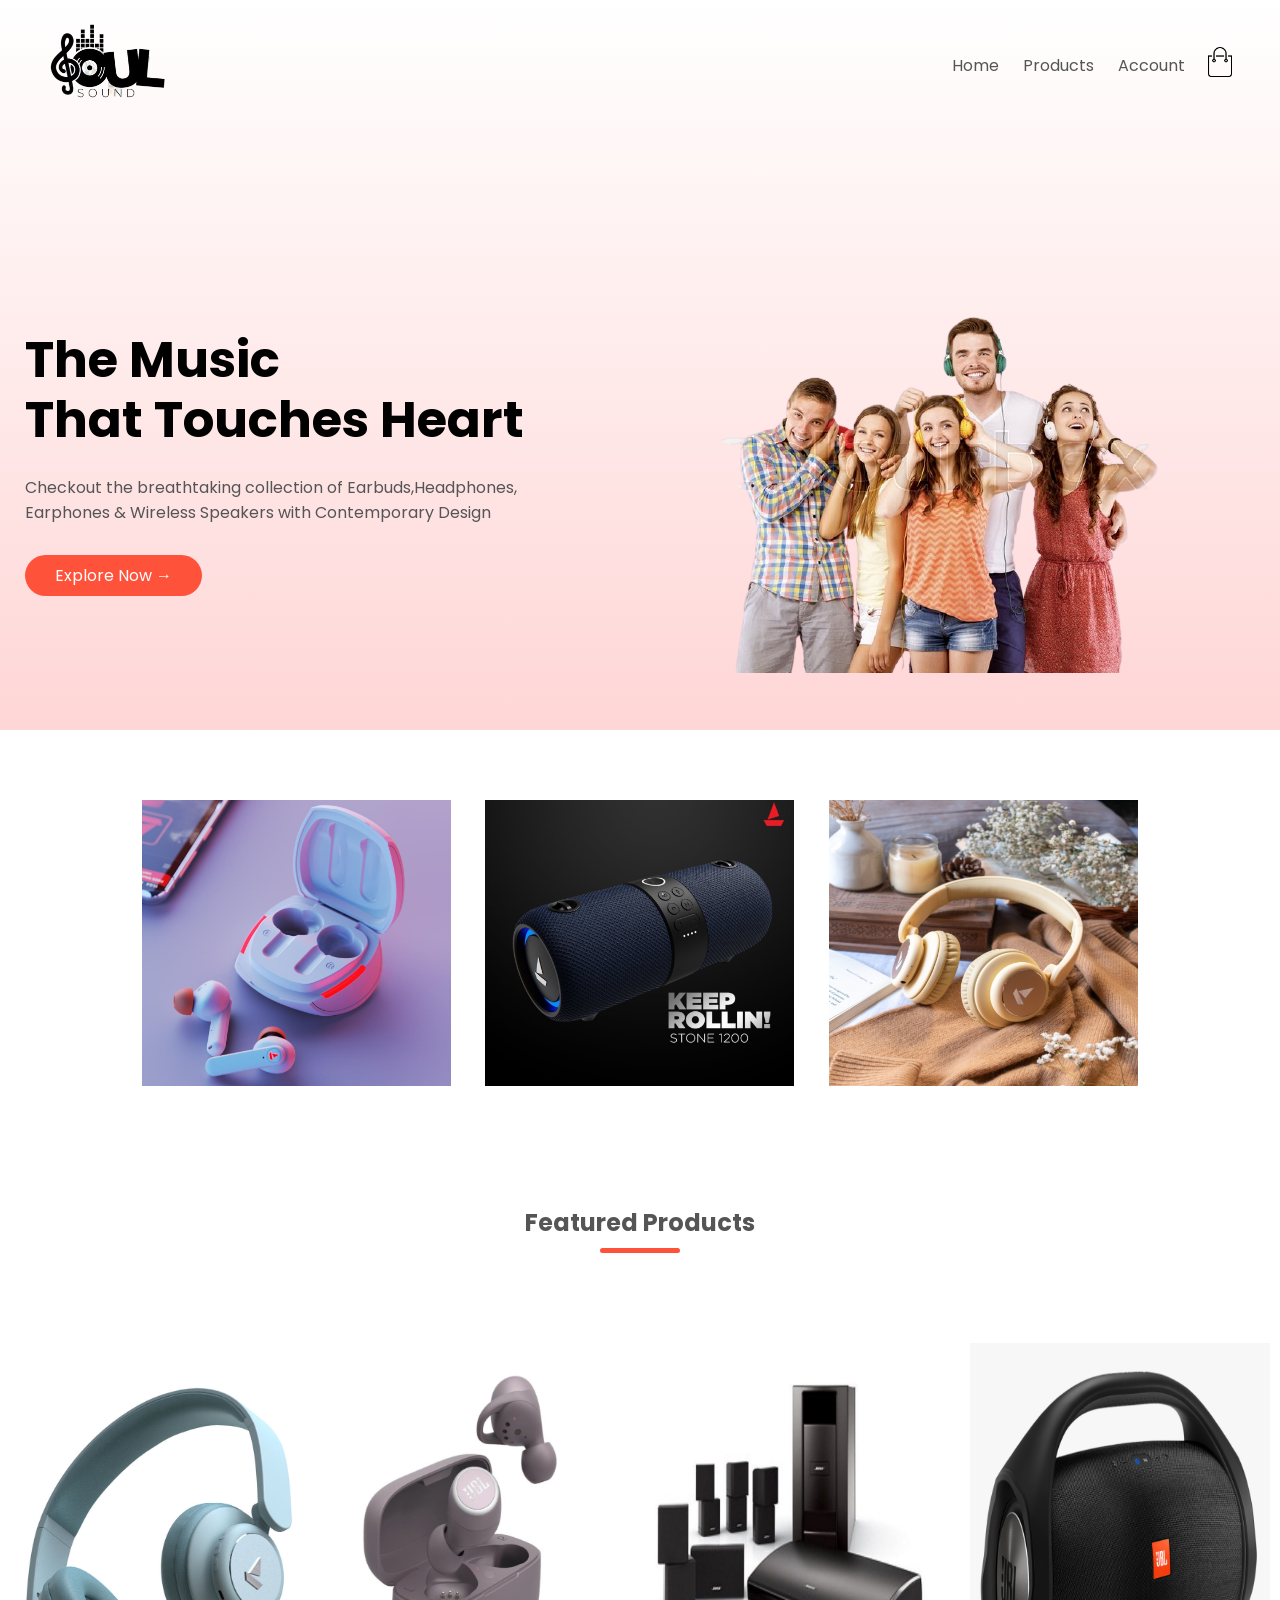
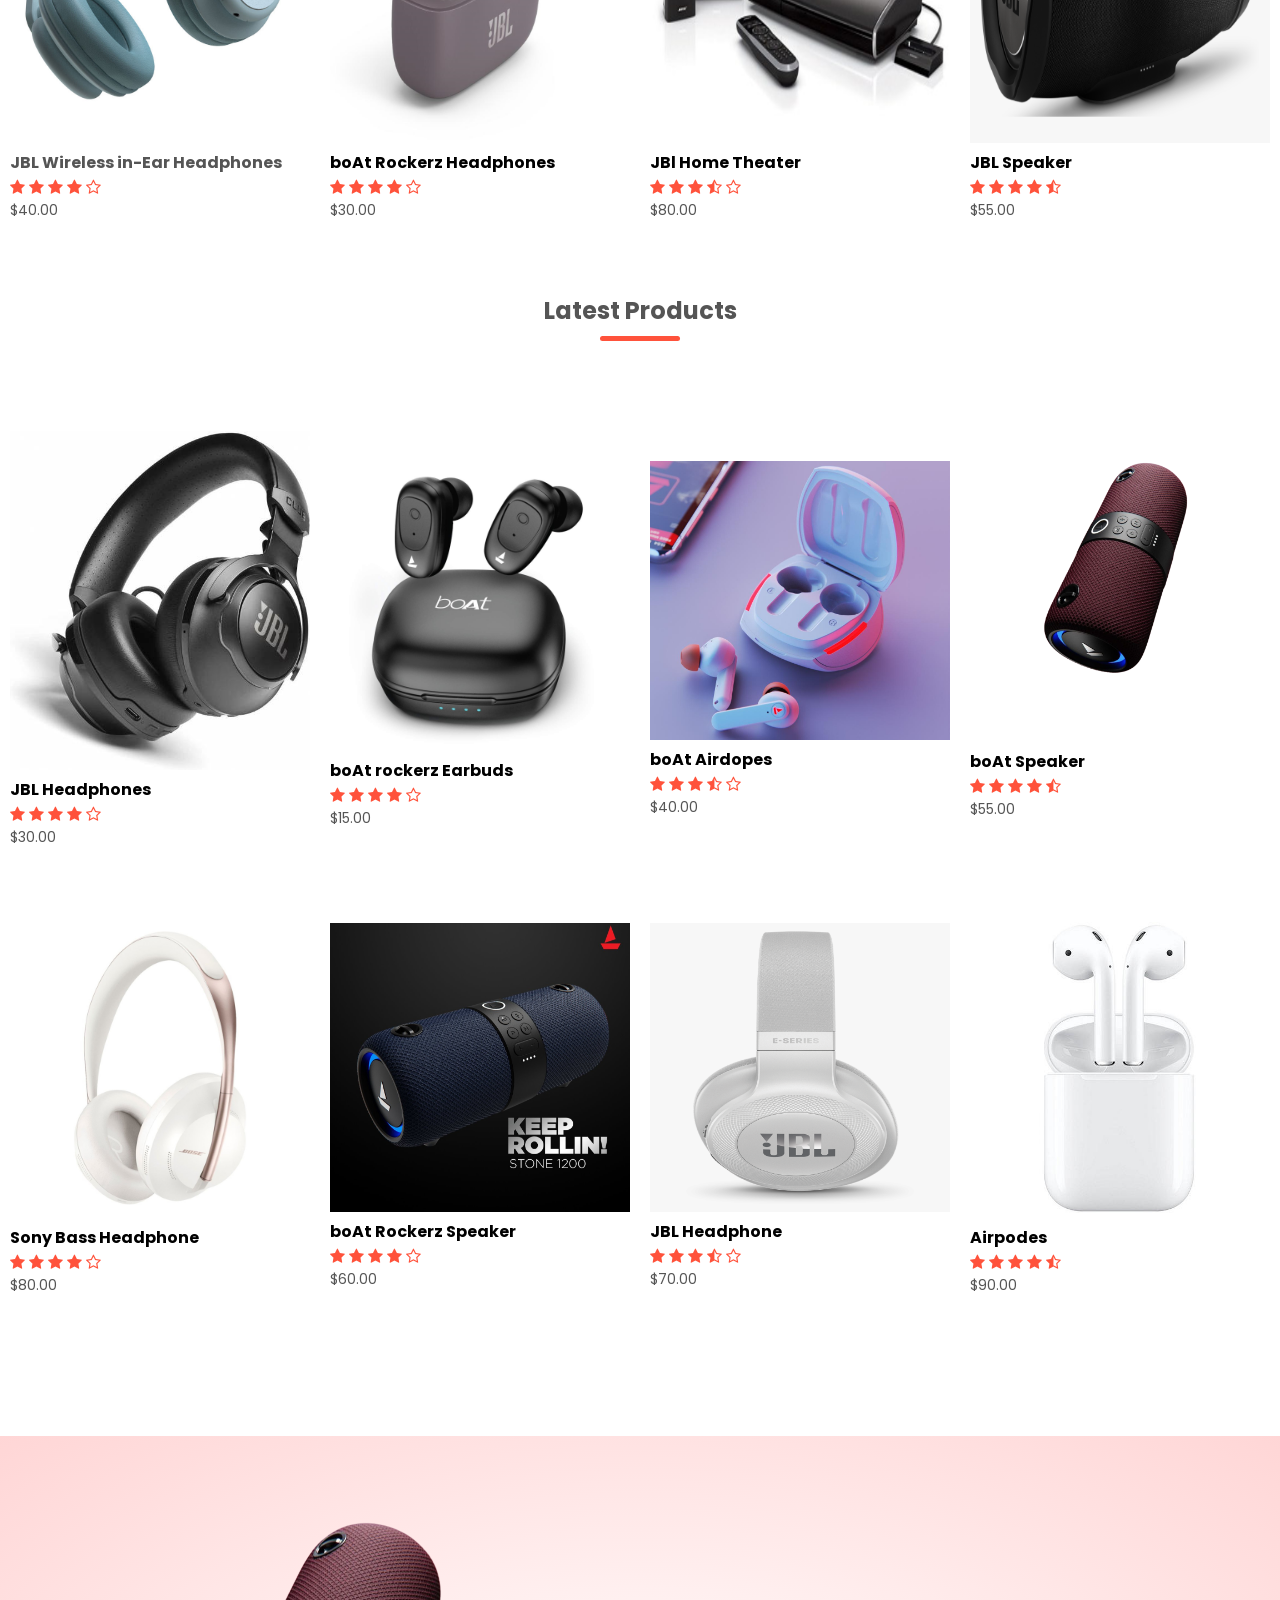
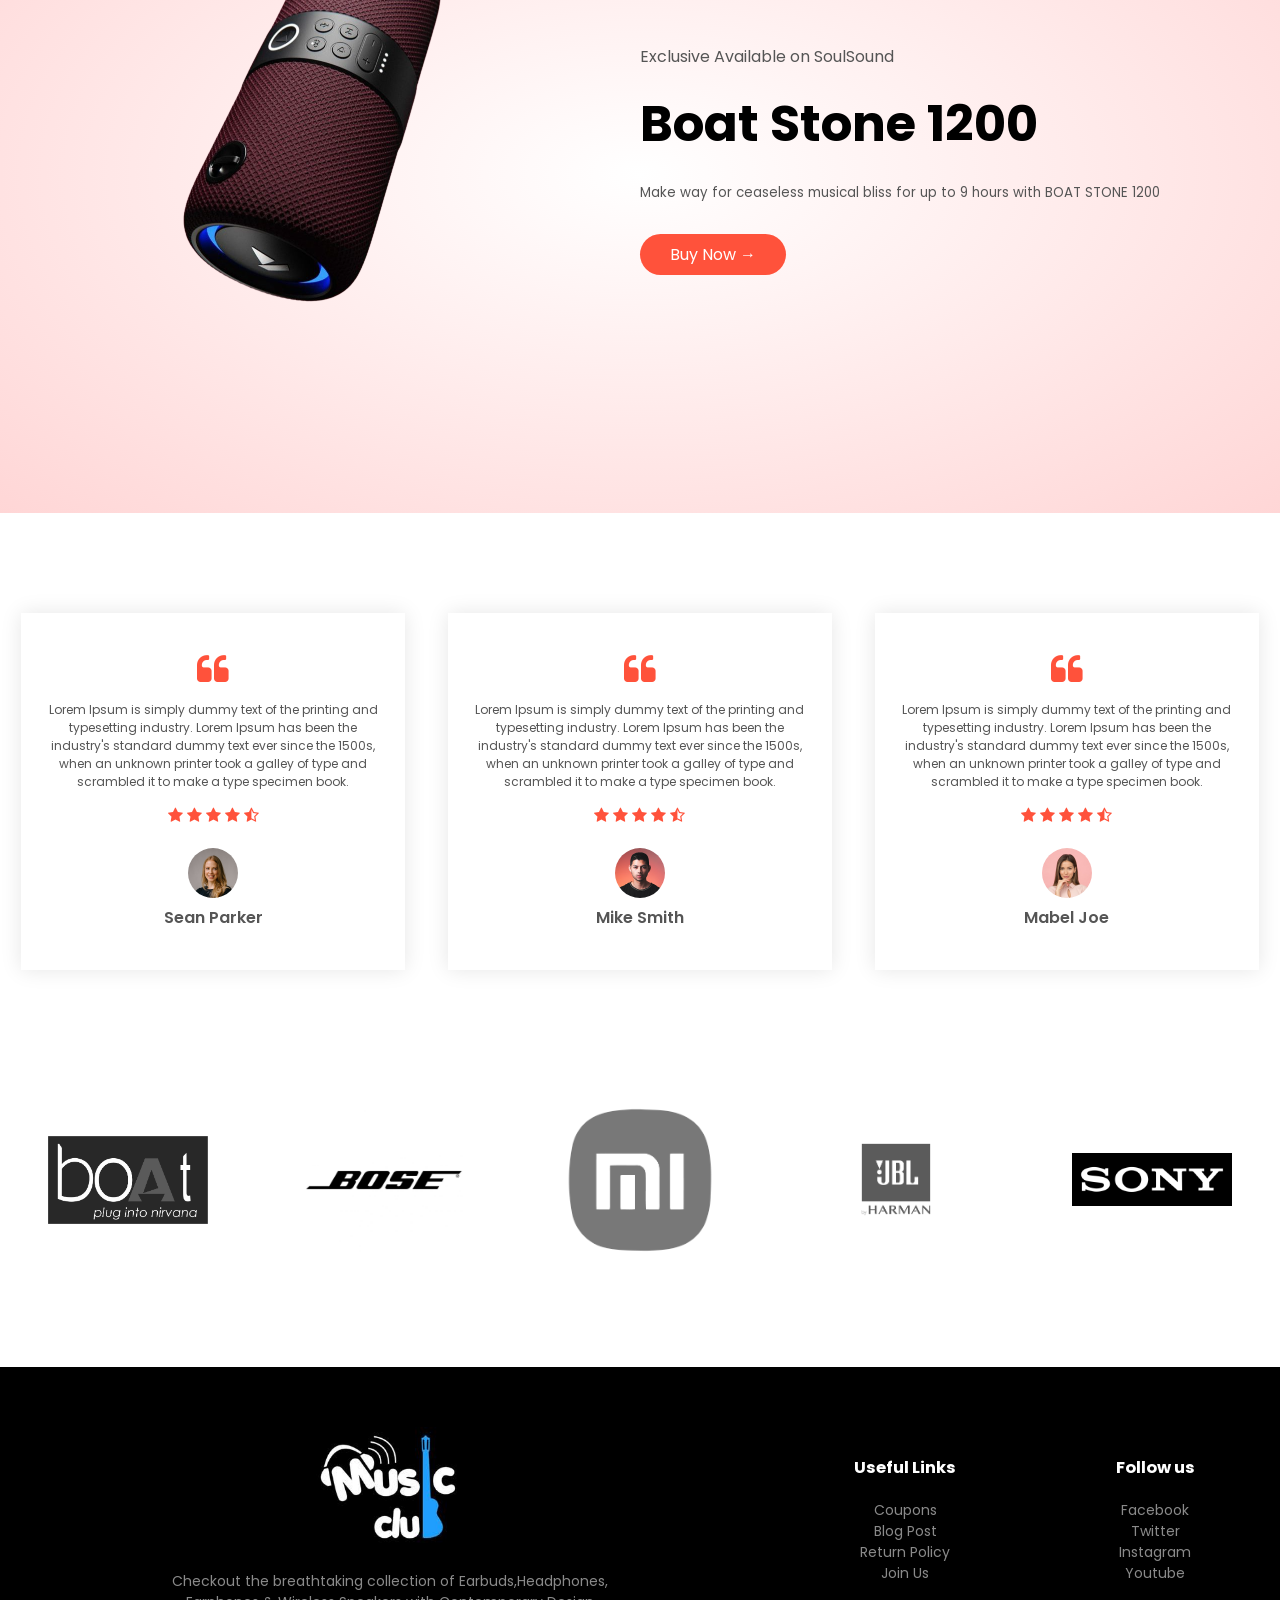
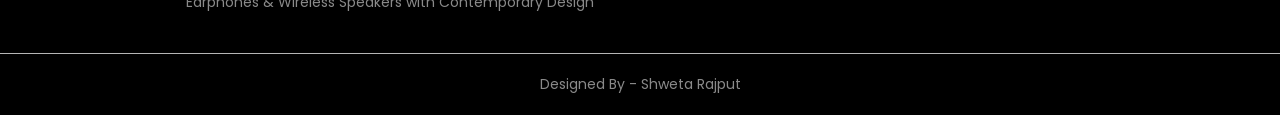
<file: index.html>
<!doctype html>
	<html lang="en">
	<head>
		<meta charset="utf-8">
		<meta name="viewport" content="width=device-width, initial-scale=1.0">
		<title>SoulSound</title>
		<link rel="stylesheet" href="style.css">
<link rel="stylesheet" href="https://fonts.googleapis.com/css2?family=Poppins:wght@200;300;400;500;600;700&display=swap">
<link rel="stylesheet" href="https://stackpath.bootstrapcdn.com/font-awesome/4.7.0/css/font-awesome.min.css">
<link rel="icon" href="Soulsound/logo.png" type="image/jpeg" />
	</head>
	<body>

<div class="header">
		<div class="Container">
			<div class="navbar">
			<div class="logo">
			<img src="Soulsound/logo.png" width="125px">	
		</div>
		<nav>
			<ul>
				<li><a href="index.html">Home</a></li>
				<li><a href="products.html">Products</a></li>
				<li><a href="account.html">Account</a></li>
				</ul>
		</nav>
		<a href="cart.html"><img src="Soulsound/cart.png" width="30px" height="30px"></a>
		<img src="Soulsound/menu.png" class="menu-icon" onclick="menutoggle()">

		</div>
		<div class="row">
			<div class="col-2">
				<h1>The Music <br> That Touches Heart</h1>
				<p>Checkout the breathtaking collection of Earbuds,Headphones,<br>Earphones & Wireless Speakers with Contemporary Design</p>
             <a href="products.html"class="btn">Explore Now &#8594</a>
			</div>
			<div class="col-2">
				<img src="Soulsound/image1.png">
			</div>
		</div>
			</div>
		</div>
<!--------------Featured categories------------->
<div class="categories">
	<div class="Small-Container">
		<div class="row">
		<div class="col-3">
			<img src="Soulsound/category-1.jpg">
		</div>
		<div class="col-3">
			<img src="Soulsound/category-2.jpg">
		</div>
		<div class="col-3">
			<img src="Soulsound/category-3.jpg">
		</div>
	</div>
</div>
	</div>
	<!-------------------- featured products ---------------->
    <div class="small-container">
        <h2 class="title">Featured Products</h2>
        <div class="row">
            <div class="col-4">
                <a href="productgallery.html"><img src="Soulsound/product-2.jpg"></a>
                <a href="productgallery.html">
                    <h4>JBL Wireless in-Ear Headphones</h4>
                </a>
                <div class="rating">
                    <i class="fa fa-star"></i>
                    <i class="fa fa-star"></i>
                    <i class="fa fa-star"></i>
                    <i class="fa fa-star"></i>
                    <i class="fa fa-star-o"></i>
                </div>
                <p>$40.00</p>
            </div>
            <div class="col-4">
                <img src="Soulsound/product-1.jpg">
                <h4>boAt Rockerz Headphones</h4>
                <div class="rating">
                    <i class="fa fa-star"></i>
                    <i class="fa fa-star"></i>
                    <i class="fa fa-star"></i>
                    <i class="fa fa-star"></i>
                    <i class="fa fa-star-o"></i>
                </div>
                <p>$30.00</p>
            </div>

            <div class="col-4">
                <img src="Soulsound/product-3.jpg">
                <h4>JBl Home Theater</h4>
                <div class="rating">
                    <i class="fa fa-star"></i>
                    <i class="fa fa-star"></i>
                    <i class="fa fa-star"></i>
                    <i class="fa fa-star-half-o"></i>
                    <i class="fa fa-star-o"></i>
                </div>
                <p>$80.00</p>
            </div>

            <div class="col-4">
                <img src="Soulsound/product-4.png">
                <h4>JBL Speaker</h4>
                <div class="rating">
                    <i class="fa fa-star"></i>
                    <i class="fa fa-star"></i>
                    <i class="fa fa-star"></i>
                    <i class="fa fa-star"></i>
                    <i class="fa fa-star-half-o"></i>
                </div>
                <p>$55.00</p>
            </div>
        </div>

        <h2 class="title">Latest Products</h2>
        <div class="row">
            <div class="col-4">
                <img src="Soulsound/product-5.jpg">
                <h4>JBL Headphones</h4>
                <div class="rating">
                    <i class="fa fa-star"></i>
                    <i class="fa fa-star"></i>
                    <i class="fa fa-star"></i>
                    <i class="fa fa-star"></i>
                    <i class="fa fa-star-o"></i>
                </div>
                <p>$30.00</p>
            </div>

            <div class="col-4">
                <img src="Soulsound/product-6.jpg">
                <h4>boAt rockerz Earbuds</h4>
                <div class="rating">
                    <i class="fa fa-star"></i>
                    <i class="fa fa-star"></i>
                    <i class="fa fa-star"></i>
                    <i class="fa fa-star"></i>
                    <i class="fa fa-star-o"></i>
                </div>
                <p>$15.00</p>
            </div>

            <div class="col-4">
                <img src="Soulsound/product-7.jpg">
                <h4>boAt Airdopes</h4>
                <div class="rating">
                    <i class="fa fa-star"></i>
                    <i class="fa fa-star"></i>
                    <i class="fa fa-star"></i>
                    <i class="fa fa-star-half-o"></i>
                    <i class="fa fa-star-o"></i>
                </div>
                <p>$40.00</p>
            </div>

            <div class="col-4">
                <img src="Soulsound/product-8.png">
                <h4>boAt Speaker</h4>
                <div class="rating">
                    <i class="fa fa-star"></i>
                    <i class="fa fa-star"></i>
                    <i class="fa fa-star"></i>
                    <i class="fa fa-star"></i>
                    <i class="fa fa-star-half-o"></i>
                </div>
                <p>$55.00</p>
            </div>
        </div>
        <div class="row">
            <div class="col-4">
                <img src="Soulsound/product-9.jpg">
                <h4>Sony Bass Headphone</h4>
                <div class="rating">
                    <i class="fa fa-star"></i>
                    <i class="fa fa-star"></i>
                    <i class="fa fa-star"></i>
                    <i class="fa fa-star"></i>
                    <i class="fa fa-star-o"></i>
                </div>
                <p>$80.00</p>
            </div>

            <div class="col-4">
                <img src="Soulsound/product-10.jpg">
                <h4>boAt Rockerz Speaker</h4>
                <div class="rating">
                    <i class="fa fa-star"></i>
                    <i class="fa fa-star"></i>
                    <i class="fa fa-star"></i>
                    <i class="fa fa-star"></i>
                    <i class="fa fa-star-o"></i>
                </div>
                <p>$60.00</p>
            </div>

            <div class="col-4">
                <img src="Soulsound/product-11.png">
                <h4>JBL Headphone</h4>
                <div class="rating">
                    <i class="fa fa-star"></i>
                    <i class="fa fa-star"></i>
                    <i class="fa fa-star"></i>
                    <i class="fa fa-star-half-o"></i>
                    <i class="fa fa-star-o"></i>
                </div>
                <p>$70.00</p>
            </div>

            <div class="col-4">
                <img src="Soulsound/product-12.jpg">
                <h4>Airpodes</h4>
                <div class="rating">
                    <i class="fa fa-star"></i>
                    <i class="fa fa-star"></i>
                    <i class="fa fa-star"></i>
                    <i class="fa fa-star"></i>
                    <i class="fa fa-star-half-o"></i>
                </div>
                <p>$90.00</p>
            </div>
        </div>

    </div>

    <!-- -------------offer----------- -->
    <div class="offer">
        <div class="small-container">
            <div class="row">
                <div class="col-2">
                    <img src="Soulsound/exclusive.png" class="offer-img">
                </div>
                <div class="col-2">
                    <p>Exclusive Available on SoulSound</p>
                    <h1>Boat Stone 1200</h1>
                    <small>Make way for ceaseless musical bliss for up to 9 hours with BOAT STONE 1200</small>
                    <br>
                    <a href="" class="btn">Buy Now &#8594;</a>
                </div>
            </div>
        </div>
    </div>

    <!-- -------------- testimonial -------------  -->
    <div class="testimonial">
        <div class="small-container">
            <div class="row">
                <div class="col-3">
                    <i class="fa fa-quote-left"></i>
                    <p>Lorem Ipsum is simply dummy text of the printing and typesetting industry. Lorem Ipsum has been the industry's standard dummy text ever since the 1500s, when an unknown printer took a galley of type and scrambled it to make a type
                        specimen book.</p>
                    <div class="rating">
                        <i class="fa fa-star"></i>
                        <i class="fa fa-star"></i>
                        <i class="fa fa-star"></i>
                        <i class="fa fa-star"></i>
                        <i class="fa fa-star-half-o"></i>
                    </div>
                    <img src="Soulsound/user-1.png">
                    <h3>Sean Parker</h3>
                </div>

                <div class="col-3">
                    <i class="fa fa-quote-left"></i>
                    <p>Lorem Ipsum is simply dummy text of the printing and typesetting industry. Lorem Ipsum has been the industry's standard dummy text ever since the 1500s, when an unknown printer took a galley of type and scrambled it to make a type
                        specimen book.</p>
                    <div class="rating">
                        <i class="fa fa-star"></i>
                        <i class="fa fa-star"></i>
                        <i class="fa fa-star"></i>
                        <i class="fa fa-star"></i>
                        <i class="fa fa-star-half-o"></i>
                    </div>
                    <img src="Soulsound/user-2.png">
                    <h3>Mike Smith</h3>
                </div>

                <div class="col-3">
                    <i class="fa fa-quote-left"></i>
                    <p>Lorem Ipsum is simply dummy text of the printing and typesetting industry. Lorem Ipsum has been the industry's standard dummy text ever since the 1500s, when an unknown printer took a galley of type and scrambled it to make a type
                        specimen book.</p>
                    <div class="rating">
                        <i class="fa fa-star"></i>
                        <i class="fa fa-star"></i>
                        <i class="fa fa-star"></i>
                        <i class="fa fa-star"></i>
                        <i class="fa fa-star-half-o"></i>
                    </div>
                    <img src="Soulsound/user-3.png">
                    <h3>Mabel Joe</h3>
                </div>

            </div>
        </div>
    </div>

    <!-- -------------- brands --------------  -->
    <div class="brands">
        <div class="small-container">
            <div class="row">
                <div class="col-5">
                    <img src="Soulsound/boat.png">
                </div>
                <div class="col-5">
                    <img src="Soulsound/Bose.jpg">
                </div>
                <div class="col-5">
                    <img src="Soulsound/Xiaomi.png">
                </div>
                <div class="col-5">
                    <img src="Soulsound/JBL.png">
                </div>
                <div class="col-5">
                    <img src="Soulsound/Sony.jpg">
                </div>
            </div>
        </div>
    </div>
    <!-- ------------------ footer ----------------  -->
    <div class="footer">
        <div class="container">
            <div class="row">
                <div class="footer-col-2">
                    <img src="Soulsound/logo2.png">
                    <p>Checkout the breathtaking collection of Earbuds,Headphones,<br>Earphones & Wireless Speakers with Contemporary Design</p>
                </div>
                <div class="footer-col-3">
                    <h3>Useful Links</h3>
                    <ul>
                        <li>Coupons</li>
                        <li>Blog Post</li>
                        <li>Return Policy</li>
                        <li>Join Us</li>
                    </ul>
                </div>
                <div class="footer-col-4">
                    <h3>Follow us</h3>
                    <ul>
                        <li>Facebook</li>
                        <li>Twitter</li>
                        <li>Instagram</li>
                        <li>Youtube</li>
                    </ul>
                </div>
            </div>
            <hr>
            <p class="copyright"> Designed By - Shweta Rajput</p>
        </div>
    </div>

    <!-- ------------ js for toggle menu -----------  -->
    <script>
        var MenuItems = document.getElementById("MenuItems");
        MenuItems.style.maxHeight = "0px";

        function menutoggle() {
            if (MenuItems.style.maxHeight == "0px") {
                MenuItems.style.maxHeight = "200px";
            } else {
                MenuItems.style.maxHeight = "0px";
            }
        }
    </script>
</body>

</html>
</file>
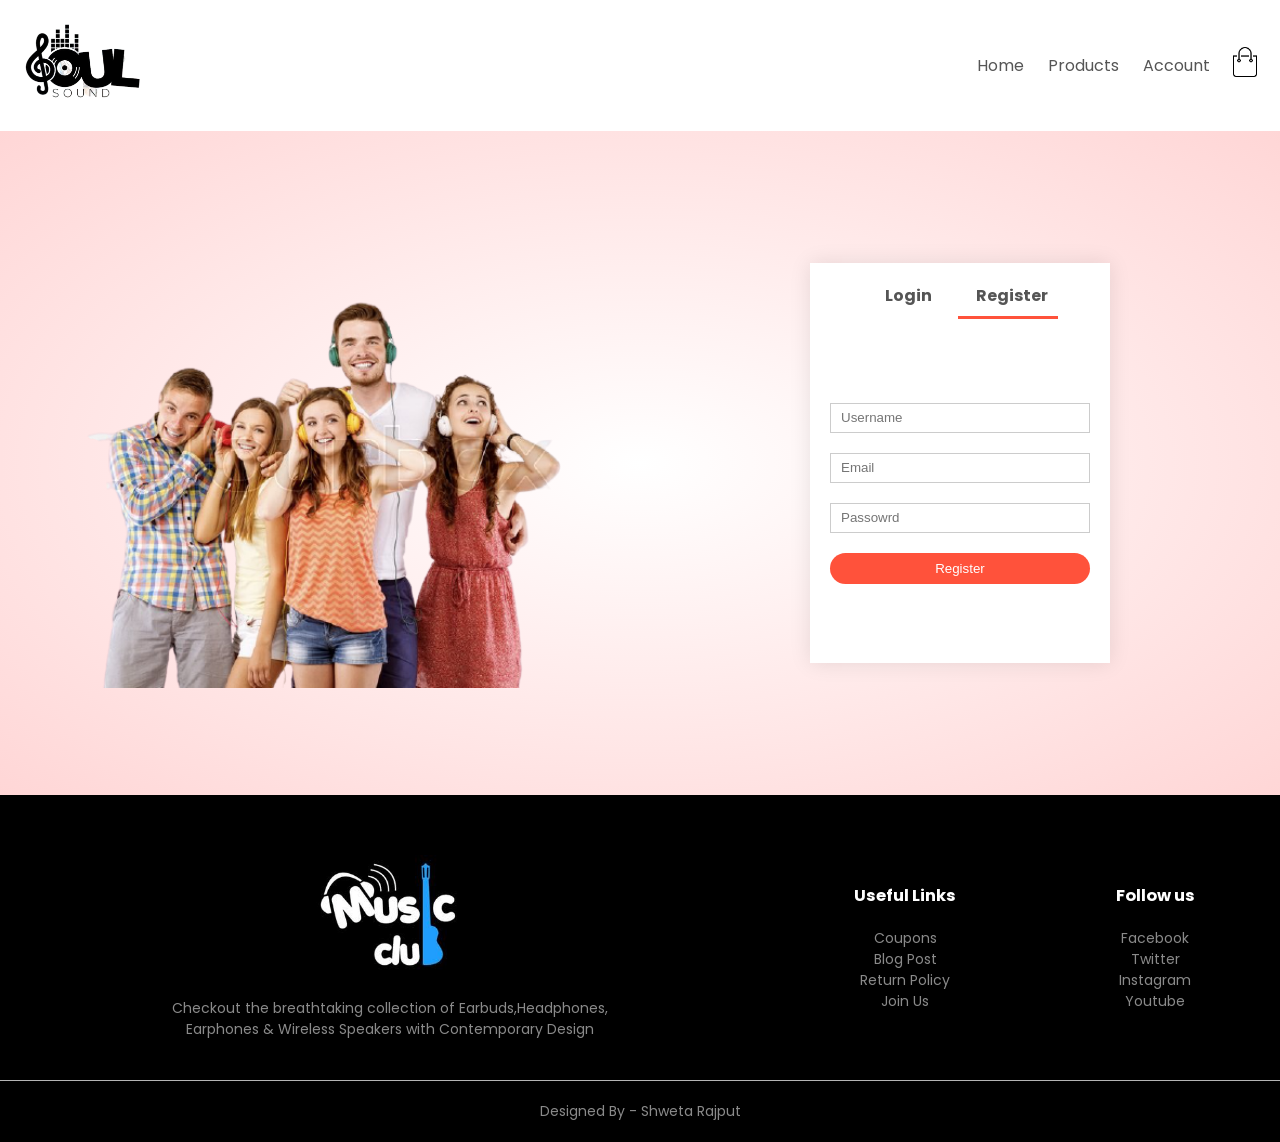
<file: account.html>
<!DOCTYPE html>
<html lang="en">
<head>
    <meta charset="UTF-8">
    <meta name="viewport" content="width=device-width, initial-scale=1.0">
    <title>Account-SoulSound</title>
    <link rel="stylesheet" href="style.css">
    <link href="https://fonts.googleapis.com/css2?family=Poppins:wght@300;400;500;600;700&display=swap" rel="stylesheet">
    <link rel="stylesheet" href="https://stackpath.bootstrapcdn.com/font-awesome/4.7.0/css/font-awesome.min.css">
    <link rel="icon" href="Soulsound/logo.png" type="image/jpeg" />
</head>

<body>

    <div class="container">
        <div class="navbar">
            <div class="logo">
                <a href="index.html"><img src="Soulsound/logo.png" width="125px"></a>
            </div>
            <nav>
                <ul id="MenuItems">
                    <li><a href="index.html">Home</a></li>
                    <li><a href="products.html">Products</a></li>
                    <li><a href="account.html">Account</a></li>
                </ul>
            </nav>
            <a href="cart.html"><img src="Soulsound/cart.png" width="30px" height="30px"></a>
            <img src="Soulsound/menu.png" class="menu-icon" onclick="menutoggle()">

        </div>
    </div>

    <!-- --------------------- account page -----------------  -->

    <div class="account-page">
        <div class="container">
            <div class="row">
                <div class="col-2">
                    <img src="Soulsound/image1.png" width="100%">
                </div>
                <div class="col-2">
                    <div class="form-container">
                        <div class="form-btn">
                            <span onclick="login()">Login</span>
                            <span onclick="register()">Register</span>
                            <hr id="Indicator">
                        </div>

                        <form id="LoginForm">
                            <input type="text" placeholder="Username">
                            <input type="passowrd" placeholder="Passowrd">
                            <button type="submit" class="btn">Login</button>
                            <a href="">Forgot passowrd</a>
                        </form>

                        <form id="RegForm">
                            <input type="text" placeholder="Username">
                            <input type="email" placeholder="Email">
                            <input type="passowrd" placeholder="Passowrd">
                            <button type="submit" class="btn">Register</button>
                        </form>

                    </div>
                </div>

            </div>
        </div>
    </div>



    <!-- ------------------ footer ----------------  -->
    <div class="footer">
        <div class="container">
            <div class="row">
                <div class="footer-col-2">
                    <img src="Soulsound/logo2.png">
                    <p>Checkout the breathtaking collection of Earbuds,Headphones,<br>Earphones & Wireless Speakers with Contemporary Design</p>
                </div>
                <div class="footer-col-3">
                    <h3>Useful Links</h3>
                    <ul>
                        <li>Coupons</li>
                        <li>Blog Post</li>
                        <li>Return Policy</li>
                        <li>Join Us</li>
                    </ul>
                </div>
                <div class="footer-col-4">
                    <h3>Follow us</h3>
                    <ul>
                        <li>Facebook</li>
                        <li>Twitter</li>
                        <li>Instagram</li>
                        <li>Youtube</li>
                    </ul>
                </div>
            </div>
            <hr>
            <p class="copyright"> Designed By - Shweta Rajput</p>
        </div>
    </div>

    <!-- ------------ js for toggle menu -----------  -->
    <script>
        var MenuItems = document.getElementById("MenuItems");
        MenuItems.style.maxHeight = "0px";

        function menutoggle() {
            if (MenuItems.style.maxHeight == "0px") {
                MenuItems.style.maxHeight = "200px";
            } else {
                MenuItems.style.maxHeight = "0px";
            }
        }
    </script>

    <!-- -----------------js for the toggle form ---------------  -->

    <script>
        var LoginForm = document.getElementById("LoginForm");
        var RegForm = document.getElementById("RegForm");
        var Indicator = document.getElementById("Indicator");

        function register() {
            RegForm.style.transform = "translateX(0px)";
            LoginForm.style.transform = "translateX(0px)";
            Indicator.style.transform = "translateX(100px)";
        }

        function login() {
            RegForm.style.transform = "translateX(300px)";
            LoginForm.style.transform = "translateX(300px)";
            Indicator.style.transform = "translateX(0px)";
        }
    </script>

</body>

</html>
</file>
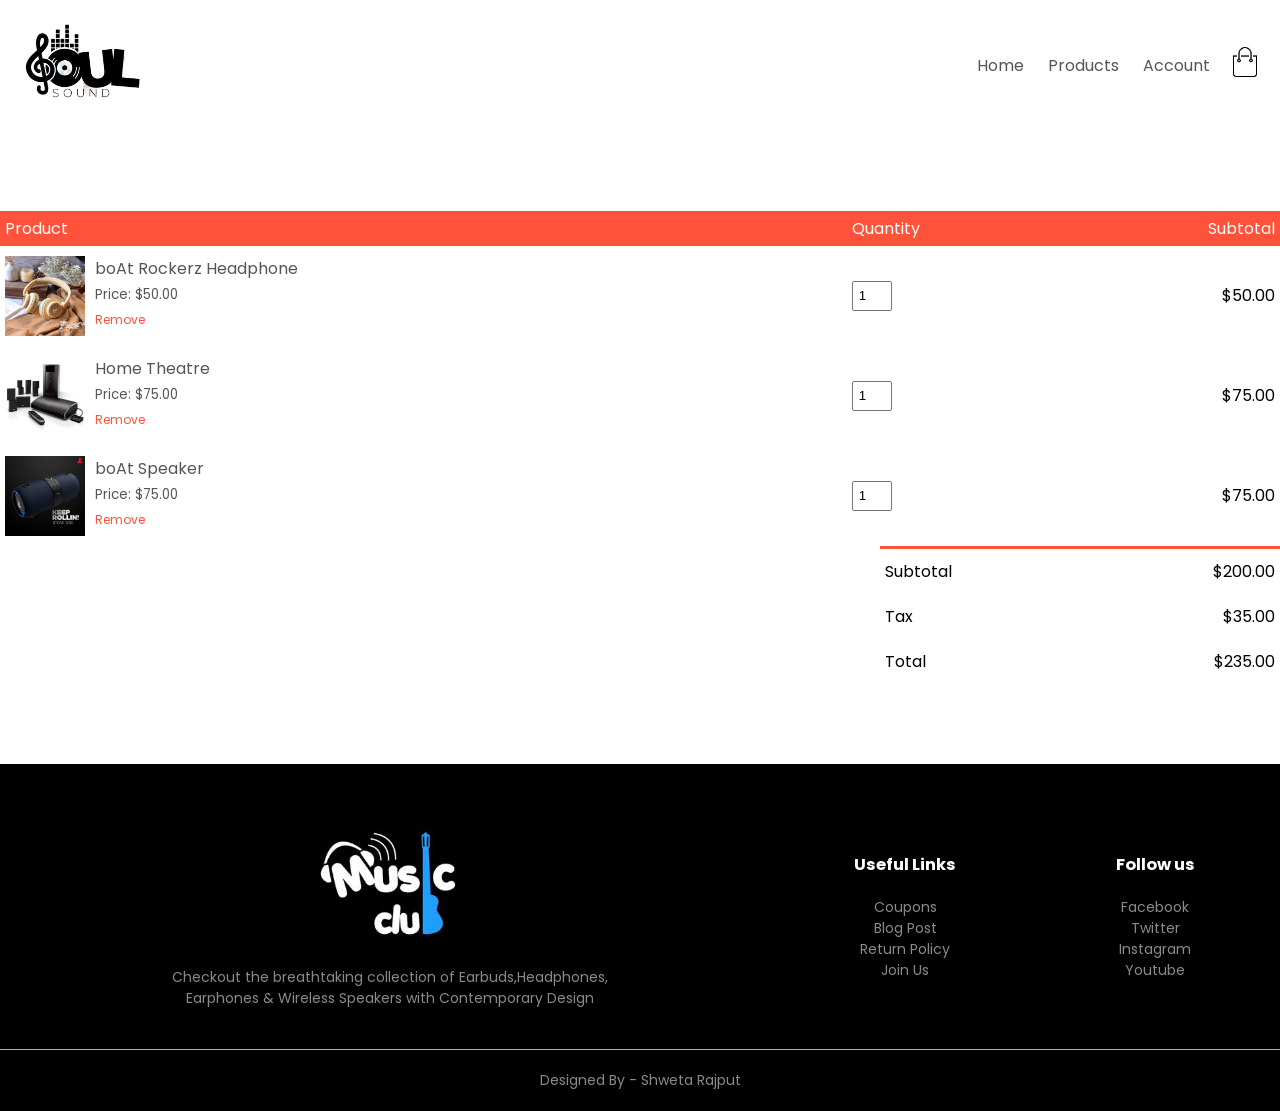
<file: cart.html>
<!DOCTYPE html>
<html lang="en">

<head>
    <meta charset="UTF-8">
    <meta name="viewport" content="width=device-width, initial-scale=1.0">
    <title>Cart - SoulSound</title>
    <link rel="stylesheet" href="style.css">
    <link href="https://fonts.googleapis.com/css2?family=Poppins:wght@300;400;500;600;700&display=swap" rel="stylesheet">
    <link rel="stylesheet" href="https://stackpath.bootstrapcdn.com/font-awesome/4.7.0/css/font-awesome.min.css">
    <link rel="icon" href="Soulsound/logo.png" type="image/jpeg" />
</head>

<body>

    <div class="container">
        <div class="navbar">
            <div class="logo">
                <a href="index.html"><img src="Soulsound/logo.png" width="125px"></a>
            </div>
            <nav>
                <ul id="MenuItems">
                    <li><a href="index.html">Home</a></li>
                    <li><a href="products.html">Products</a></li>
                    <li><a href="account.html">Account</a></li>
                </ul>
            </nav>
            <a href="cart.html"><img src="Soulsound/cart.png" width="30px" height="30px"></a>
            <img src="Soulsound/menu.png" class="menu-icon" onclick="menutoggle()">

        </div>
    </div>

    <!-- ------------- cart items details ----------------  -->

    <div class="small-container cart-page">
        <table>
            <tr>
                <th>Product</th>
                <th>Quantity</th>
                <th>Subtotal</th>
            </tr>
            <tr>
                <td>
                    <div class="cart-info">
                        <img src="Soulsound/buy-1.jpg">
                        <div>
                            <p>boAt Rockerz Headphone</p>
                            <small>Price: $50.00</small>
                            <br>
                            <a href="">Remove</a>
                        </div>
                    </div>
                </td>
                <td><input type="number" value="1"></td>
                <td>$50.00</td>
            </tr>

            <tr>
                <td>
                    <div class="cart-info">
                        <img src="Soulsound/buy-2.jpg">
                        <div>
                            <p>Home Theatre</p>
                            <small>Price: $75.00</small>
                            <br>
                            <a href="">Remove</a>
                        </div>
                    </div>
                </td>
                <td><input type="number" value="1"></td>
                <td>$75.00</td>
            </tr>

            <tr>
                <td>
                    <div class="cart-info">
                        <img src="Soulsound/buy-3.jpg">
                        <div>
                            <p>boAt Speaker</p>
                            <small>Price: $75.00</small>
                            <br>
                            <a href="">Remove</a>
                        </div>
                    </div>
                </td>
                <td><input type="number" value="1"></td>
                <td>$75.00</td>
            </tr>
        </table>

        <div class="total-price">
            <table>
                <tr>
                    <td>Subtotal</td>
                    <td>$200.00</td>
                </tr>
                <tr>
                    <td>Tax</td>
                    <td>$35.00</td>
                </tr>
                <tr>
                    <td>Total</td>
                    <td>$235.00</td>
                </tr>
            </table>

        </div>
    </div>


    <!-- ------------------ footer ----------------  -->
    <div class="footer">
        <div class="container">
            <div class="row">
                <div class="footer-col-2">
                    <img src="Soulsound/logo2.png">
                    <p>Checkout the breathtaking collection of Earbuds,Headphones,<br>Earphones & Wireless Speakers with Contemporary Design</p>
                </div>
                <div class="footer-col-3">
                    <h3>Useful Links</h3>
                    <ul>
                        <li>Coupons</li>
                        <li>Blog Post</li>
                        <li>Return Policy</li>
                        <li>Join Us</li>
                    </ul>
                </div>
                <div class="footer-col-4">
                    <h3>Follow us</h3>
                    <ul>
                        <li>Facebook</li>
                        <li>Twitter</li>
                        <li>Instagram</li>
                        <li>Youtube</li>
                    </ul>
                </div>
            </div>
            <hr>
            <p class="copyright"> Designed By - Shweta Rajput</p>
        </div>
    </div>

    <!-- ------------ js for toggle menu -----------  -->
    <script>
        var MenuItems = document.getElementById("MenuItems");
        MenuItems.style.maxHeight = "0px";

        function menutoggle() {
            if (MenuItems.style.maxHeight == "0px") {
                MenuItems.style.maxHeight = "200px";
            } else {
                MenuItems.style.maxHeight = "0px";
            }
        }
    </script>

</body>

</html>
</file>
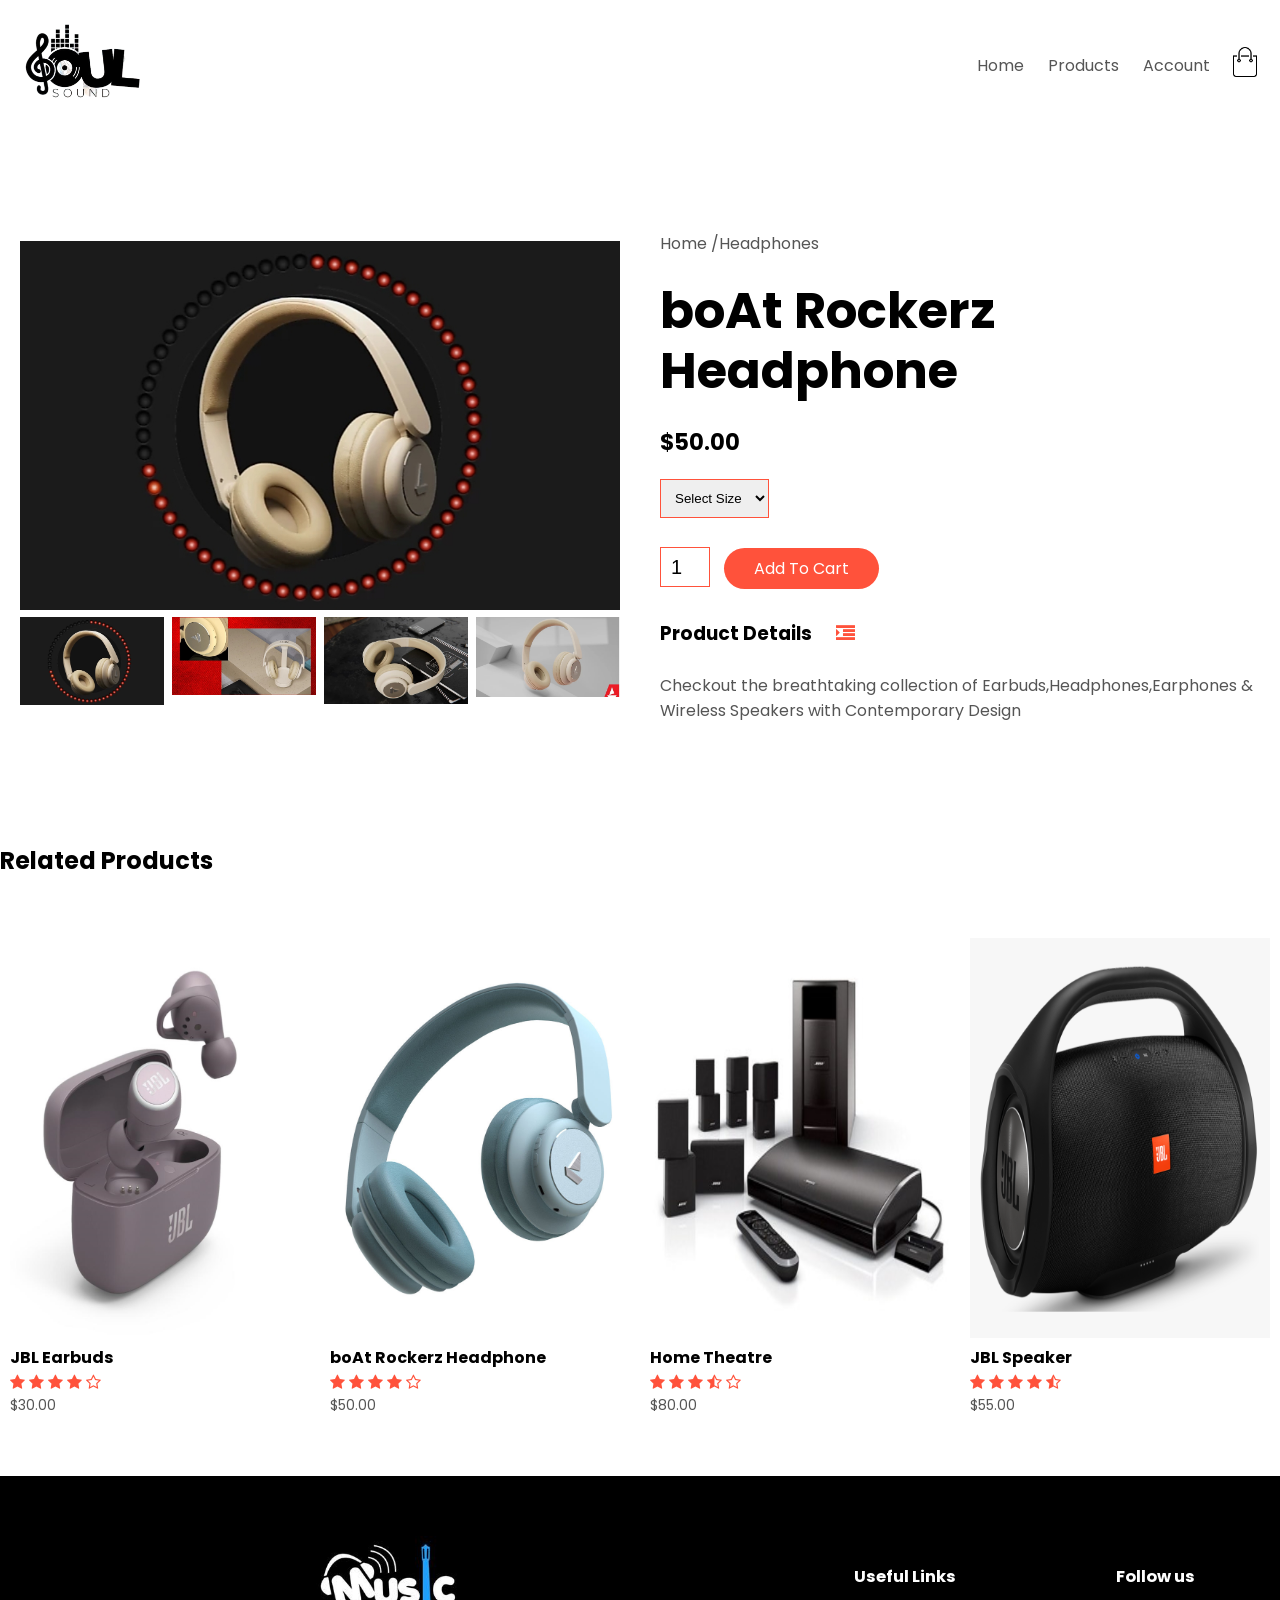
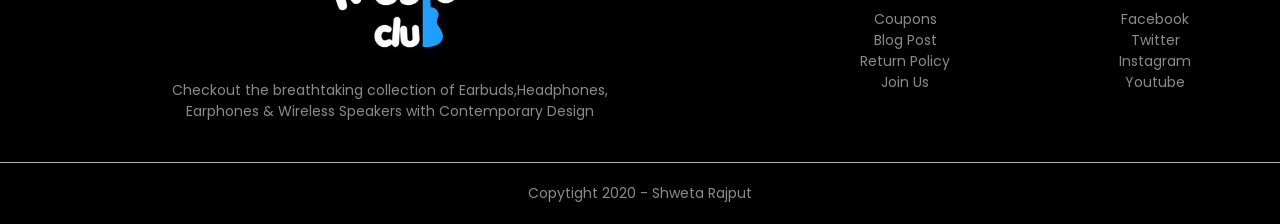
<file: productgallery.html>
<!DOCTYPE html>
<html lang="en">

<head>
    <meta charset="UTF-8">
    <meta name="viewport" content="width=device-width, initial-scale=1.0">
    <title>All Products-SoulSound</title>
    <link rel="stylesheet" href="style.css">
    <link href="https://fonts.googleapis.com/css2?family=Poppins:wght@300;400;500;600;700&display=swap" rel="stylesheet">
    <link rel="stylesheet" href="https://stackpath.bootstrapcdn.com/font-awesome/4.7.0/css/font-awesome.min.css">
    <link rel="icon" href="Soulsound/logo.png" type="image/jpeg" />
</head>

<body>

    <div class="container">
        <div class="navbar">
            <div class="logo">
                <a href="index.html"><img src="Soulsound/logo.png" width="125px"></a>
            </div>
            <nav>
                <ul id="MenuItems">
                    <li><a href="index.html">Home</a></li>
                    <li><a href="products.html">Products</a></li>
                    <li><a href="account.html">Account</a></li>
                </ul>
            </nav>
            <a href="cart.html"><img src="Soulsound/cart.png" width="30px" height="30px"></a>
            <img src="Soulsound/menu.png" class="menu-icon" onclick="menutoggle()">

        </div>
    </div>

    <!-- ------------ single products details -----------------  -->
    <div class="small-container single-product">
        <div class="row">
            <div class="col-2">
                <img src="Soulsound/gallery-1.jpg" width="100%" id="ProductImg">

                <div class="small-img-row">
                    <div class="small-img-col">
                        <img src="Soulsound/gallery-1.jpg" width="100%" class="small-img">
                    </div>
                    <div class="small-img-col">
                        <img src="Soulsound/gallery-2.jpg" width="100%" class="small-img">
                    </div>
                    <div class="small-img-col">
                        <img src="Soulsound/gallery-3.jpg" width="100%" class="small-img">
                    </div>
                    <div class="small-img-col">
                        <img src="Soulsound/gallery-4.jpg" width="100%" class="small-img">
                    </div>
                </div>
            </div>
            <div class="col-2">
                <p>Home /Headphones</p>
                <h1>boAt Rockerz Headphone</h1>
                <h4>$50.00</h4>
                <select>
                    <option>Select Size</option>
                    <option>XXL</option>
                    <option>XL</option>
                    <option>Large</option>
                    <option>Medium</option>
                    <option>Small</option>
                </select>
                <input type="number" value="1">
                <a href="" class="btn">Add To Cart</a>
                <h3>Product Details <i class="fa fa-indent"></i></h3>
                <br>
                <p>Checkout the breathtaking collection of Earbuds,Headphones,Earphones & Wireless Speakers with Contemporary Design
                </p>
            </div>
        </div>
    </div>

    <!-- ------------title---------------->
    <div class="small-container">
        <div class="row row-2">
            <h2>Related Products</h2>
        </div>
    </div>

    <!-- --------------products---------------->

    <div class="small-container">

        <div class="row">
            <div class="col-4">
                <img src="Soulsound/product-1.jpg">
                <h4>JBL Earbuds</h4>
                <div class="rating">
                    <i class="fa fa-star"></i>
                    <i class="fa fa-star"></i>
                    <i class="fa fa-star"></i>
                    <i class="fa fa-star"></i>
                    <i class="fa fa-star-o"></i>
                </div>
                <p>$30.00</p>
            </div>

            <div class="col-4">
                <img src="Soulsound/product-2.jpg">
                <h4>boAt Rockerz Headphone</h4>
                <div class="rating">
                    <i class="fa fa-star"></i>
                    <i class="fa fa-star"></i>
                    <i class="fa fa-star"></i>
                    <i class="fa fa-star"></i>
                    <i class="fa fa-star-o"></i>
                </div>
                <p>$50.00</p>
            </div>

            <div class="col-4">
                <img src="Soulsound/product-3.jpg">
                <h4>Home Theatre</h4>
                <div class="rating">
                    <i class="fa fa-star"></i>
                    <i class="fa fa-star"></i>
                    <i class="fa fa-star"></i>
                    <i class="fa fa-star-half-o"></i>
                    <i class="fa fa-star-o"></i>
                </div>
                <p>$80.00</p>
            </div>

            <div class="col-4">
                <img src="Soulsound/product-4.png">
                <h4>JBL Speaker</h4>
                <div class="rating">
                    <i class="fa fa-star"></i>
                    <i class="fa fa-star"></i>
                    <i class="fa fa-star"></i>
                    <i class="fa fa-star"></i>
                    <i class="fa fa-star-half-o"></i>
                </div>
                <p>$55.00</p>
            </div>
        </div>


    </div>


    <!-- ------------------ footer ----------------  -->
    <div class="footer">
        <div class="container">
            <div class="row">
                <div class="footer-col-2">
                    <img src="Soulsound/logo2.png">
                    <p>Checkout the breathtaking collection of Earbuds,Headphones,<br>Earphones & Wireless Speakers with Contemporary Design</p>
                </div>
                <div class="footer-col-3">
                    <h3>Useful Links</h3>
                    <ul>
                        <li>Coupons</li>
                        <li>Blog Post</li>
                        <li>Return Policy</li>
                        <li>Join Us</li>
                    </ul>
                </div>
                <div class="footer-col-4">
                    <h3>Follow us</h3>
                    <ul>
                        <li>Facebook</li>
                        <li>Twitter</li>
                        <li>Instagram</li>
                        <li>Youtube</li>
                    </ul>
                </div>
            </div>
            <hr>
            <p class="copyright"> Copytight 2020 - Shweta Rajput</p>
        </div>
    </div>

    <!-- ------------ js for toggle menu -----------  -->
    <script>
        var MenuItems = document.getElementById("MenuItems");
        MenuItems.style.maxHeight = "0px";

        function menutoggle() {
            if (MenuItems.style.maxHeight == "0px") {
                MenuItems.style.maxHeight = "200px";
            } else {
                MenuItems.style.maxHeight = "0px";
            }
        }
    </script>

    <!-- ------------ js for product gallery --------------  -->
    <script>
        var ProductImg = document.getElementById("ProductImg");
        var SmallImg = document.getElementsByClassName("small-img");

        SmallImg[0].onclick = function() {
            ProductImg.src = SmallImg[0].src;
        }
        SmallImg[1].onclick = function() {
            ProductImg.src = SmallImg[1].src;
        }
        SmallImg[2].onclick = function() {
            ProductImg.src = SmallImg[2].src;
        }
        SmallImg[3].onclick = function() {
            ProductImg.src = SmallImg[3].src;
        }
    </script>
</body>

</html>
</file>
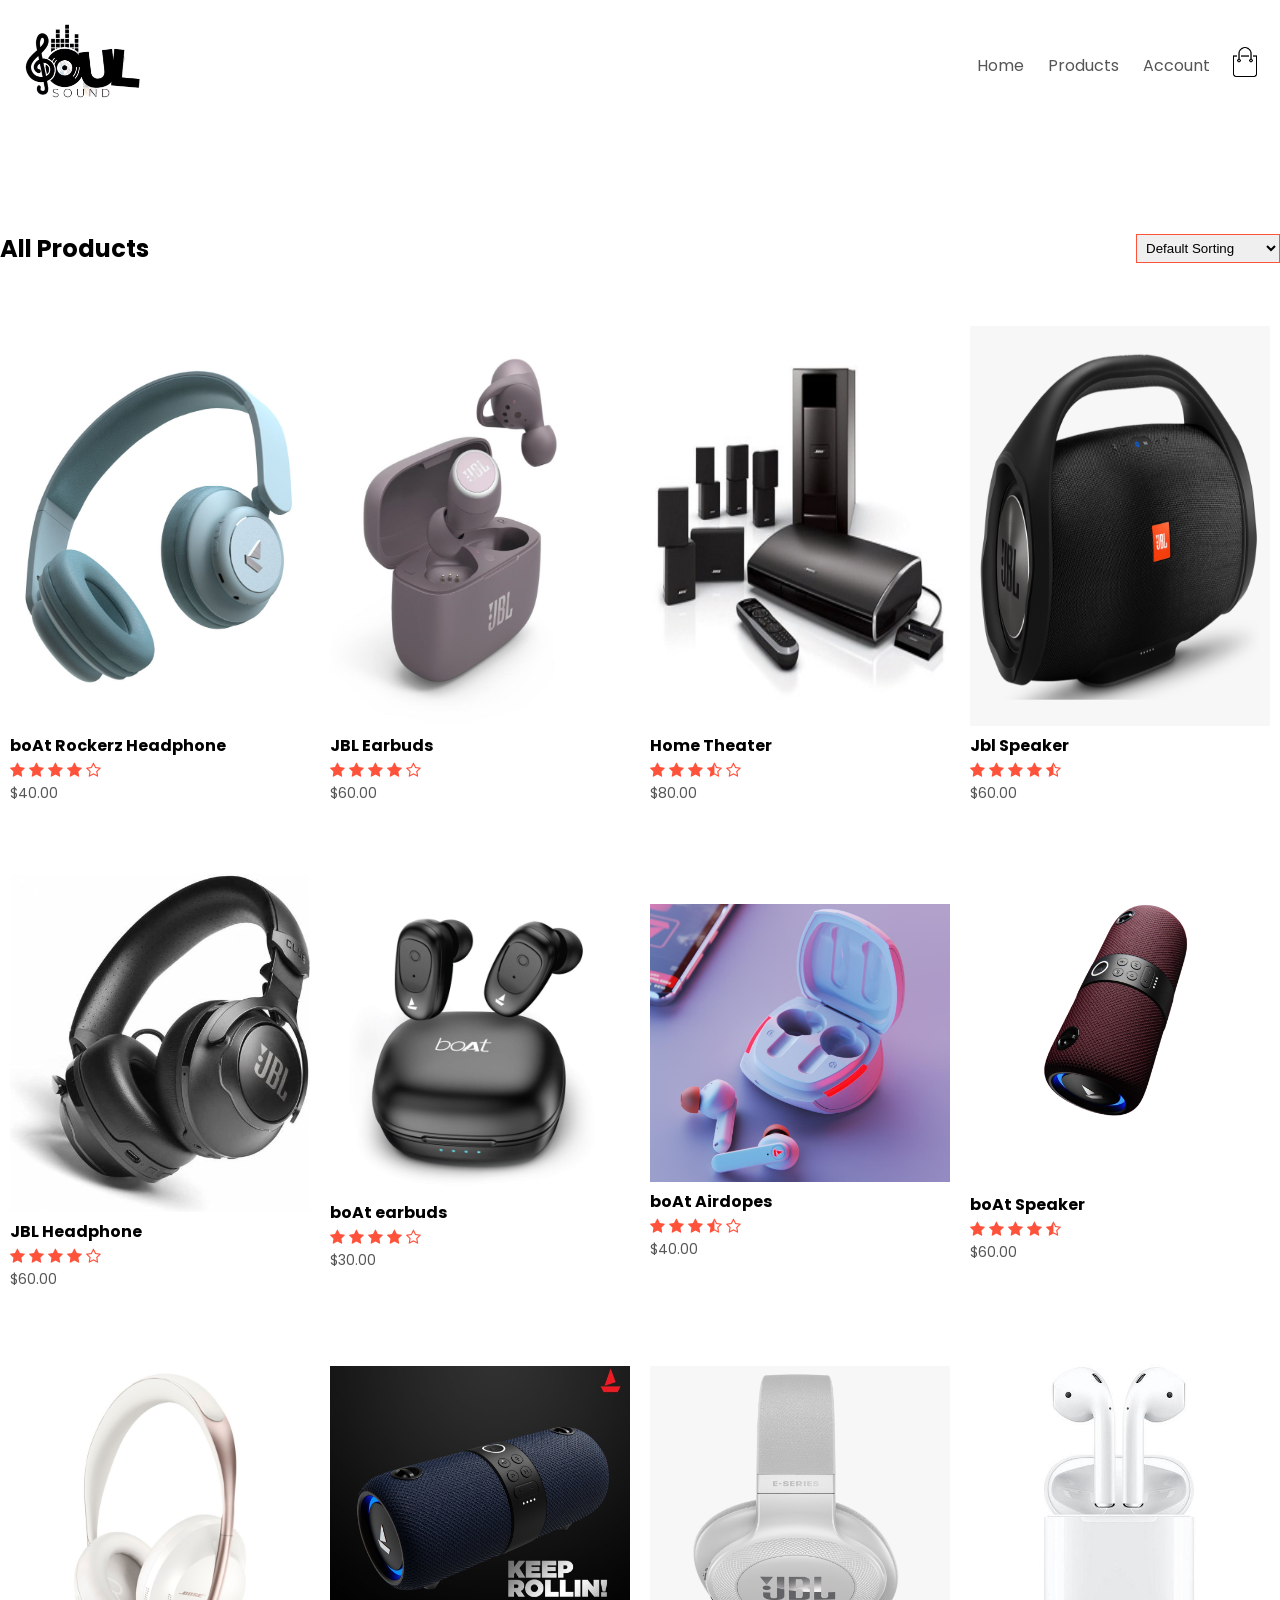
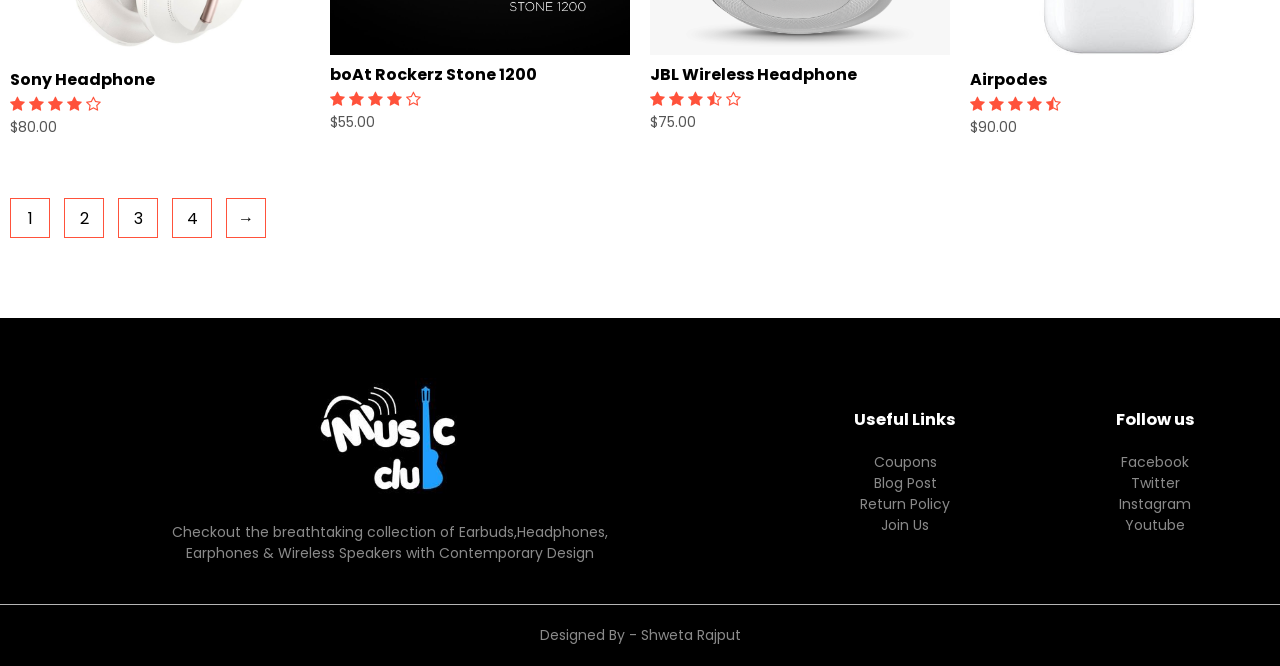
<file: products.html>
<!DOCTYPE html>
<html lang="en">

<head>
    <meta charset="UTF-8">
    <meta name="viewport" content="width=device-width, initial-scale=1.0">
    <title>All Products-SoulSound</title>
    <link rel="stylesheet" href="style.css">
    <link href="https://fonts.googleapis.com/css2?family=Poppins:wght@300;400;500;600;700&display=swap" rel="stylesheet">
    <link rel="stylesheet" href="https://stackpath.bootstrapcdn.com/font-awesome/4.7.0/css/font-awesome.min.css">
    <link rel="icon" href="Soulsound/logo.png" type="image/jpeg" />
</head>

<body>

    <div class="container">
        <div class="navbar">
            <div class="logo">
                <a href="index.html"><img src="Soulsound/logo.png" width="125px"></a>
            </div>
            <nav>
                <ul id="MenuItems">
                    <li><a href="index.html">Home</a></li>
                    <li><a href="products.html">Products</a></li>
                    <li><a href="account.html">Account</a></li>
                </ul>
            </nav>
            <a href="cart.html"><img src="Soulsound/cart.png" width="30px" height="30px"></a>
            <img src="Soulsound/menu.png" class="menu-icon" onclick="menutoggle()">
        </div>
    </div>


    <div class="small-container">
        <div class="row row-2">
            <h2>All Products</h2>
            <select name="" id="">
                <option value="default">Default Sorting</option>
                <option value="by_price">Short by price</option>
                <option value="by_popularity">Short by popularity</option>
                <option value="by_rating">Short by rating</option>
                <option value="by_sale">Short by sale</option>
            </select>
        </div>

        <div class="row">
            <div class="col-4">
                <a href="productgallery.html"><img src="Soulsound/product-2.jpg"></a>
                <h4>boAt Rockerz Headphone</h4>
                <div class="rating">
                    <i class="fa fa-star"></i>
                    <i class="fa fa-star"></i>
                    <i class="fa fa-star"></i>
                    <i class="fa fa-star"></i>
                    <i class="fa fa-star-o"></i>
                </div>
                <p>$40.00</p>
            </div>

            <div class="col-4">
                <img src="Soulsound/product-1.jpg">
                <h4>JBL Earbuds</h4>
                <div class="rating">
                    <i class="fa fa-star"></i>
                    <i class="fa fa-star"></i>
                    <i class="fa fa-star"></i>
                    <i class="fa fa-star"></i>
                    <i class="fa fa-star-o"></i>
                </div>
                <p>$60.00</p>
            </div>

            <div class="col-4">
                <img src="Soulsound/product-3.jpg">
                <h4>Home Theater</h4>
                <div class="rating">
                    <i class="fa fa-star"></i>
                    <i class="fa fa-star"></i>
                    <i class="fa fa-star"></i>
                    <i class="fa fa-star-half-o"></i>
                    <i class="fa fa-star-o"></i>
                </div>
                <p>$80.00</p>
            </div>

            <div class="col-4">
                <img src="Soulsound/product-4.png">
                <h4>Jbl Speaker</h4>
                <div class="rating">
                    <i class="fa fa-star"></i>
                    <i class="fa fa-star"></i>
                    <i class="fa fa-star"></i>
                    <i class="fa fa-star"></i>
                    <i class="fa fa-star-half-o"></i>
                </div>
                <p>$60.00</p>
            </div>
        </div>
        <div class="row">
            <div class="col-4">
                <img src="Soulsound/product-5.jpg">
                <h4>JBL Headphone</h4>
                <div class="rating">
                    <i class="fa fa-star"></i>
                    <i class="fa fa-star"></i>
                    <i class="fa fa-star"></i>
                    <i class="fa fa-star"></i>
                    <i class="fa fa-star-o"></i>
                </div>
                <p>$60.00</p>
            </div>

            <div class="col-4">
                <img src="Soulsound/product-6.jpg">
                <h4>boAt earbuds</h4>
                <div class="rating">
                    <i class="fa fa-star"></i>
                    <i class="fa fa-star"></i>
                    <i class="fa fa-star"></i>
                    <i class="fa fa-star"></i>
                    <i class="fa fa-star-o"></i>
                </div>
                <p>$30.00</p>
            </div>

            <div class="col-4">
                <img src="Soulsound/product-7.jpg">
                <h4>boAt Airdopes</h4>
                <div class="rating">
                    <i class="fa fa-star"></i>
                    <i class="fa fa-star"></i>
                    <i class="fa fa-star"></i>
                    <i class="fa fa-star-half-o"></i>
                    <i class="fa fa-star-o"></i>
                </div>
                <p>$40.00</p>
            </div>

            <div class="col-4">
                <img src="Soulsound/product-8.png">
                <h4>boAt Speaker</h4>
                <div class="rating">
                    <i class="fa fa-star"></i>
                    <i class="fa fa-star"></i>
                    <i class="fa fa-star"></i>
                    <i class="fa fa-star"></i>
                    <i class="fa fa-star-half-o"></i>
                </div>
                <p>$60.00</p>
            </div>
        </div>
        <div class="row">
            <div class="col-4">
                <img src="Soulsound/product-9.jpg">
                <h4>Sony Headphone</h4>
                <div class="rating">
                    <i class="fa fa-star"></i>
                    <i class="fa fa-star"></i>
                    <i class="fa fa-star"></i>
                    <i class="fa fa-star"></i>
                    <i class="fa fa-star-o"></i>
                </div>
                <p>$80.00</p>
            </div>

            <div class="col-4">
                <img src="Soulsound/product-10.jpg">
                <h4>boAt Rockerz Stone 1200</h4>
                <div class="rating">
                    <i class="fa fa-star"></i>
                    <i class="fa fa-star"></i>
                    <i class="fa fa-star"></i>
                    <i class="fa fa-star"></i>
                    <i class="fa fa-star-o"></i>
                </div>
                <p>$55.00</p>
            </div>

            <div class="col-4">
                <img src="Soulsound/product-11.png">
                <h4>JBL Wireless Headphone</h4>
                <div class="rating">
                    <i class="fa fa-star"></i>
                    <i class="fa fa-star"></i>
                    <i class="fa fa-star"></i>
                    <i class="fa fa-star-half-o"></i>
                    <i class="fa fa-star-o"></i>
                </div>
                <p>$75.00</p>
            </div>

            <div class="col-4">
                <img src="Soulsound/product-12.jpg">
                <h4>Airpodes</h4>
                <div class="rating">
                    <i class="fa fa-star"></i>
                    <i class="fa fa-star"></i>
                    <i class="fa fa-star"></i>
                    <i class="fa fa-star"></i>
                    <i class="fa fa-star-half-o"></i>
                </div>
                <p>$90.00</p>
            </div>
        </div>
 <div class="page-btn">
            <span>1</span>
            <span>2</span>
            <span>3</span>
            <span>4</span>
            <span>&#8594;</span>
        </div>
    </div>


    <!-- ------------------ footer ----------------  -->
    <div class="footer">
        <div class="container">
            <div class="row">
                <div class="footer-col-2">
                    <img src="Soulsound/logo2.png">
                    <p>Checkout the breathtaking collection of Earbuds,Headphones,<br>Earphones & Wireless Speakers with Contemporary Design</p>
                </div>
                <div class="footer-col-3">
                    <h3>Useful Links</h3>
                    <ul>
                        <li>Coupons</li>
                        <li>Blog Post</li>
                        <li>Return Policy</li>
                        <li>Join Us</li>
                    </ul>
                </div>
                <div class="footer-col-4">
                    <h3>Follow us</h3>
                    <ul>
                        <li>Facebook</li>
                        <li>Twitter</li>
                        <li>Instagram</li>
                        <li>Youtube</li>
                    </ul>
                </div>
            </div>
            <hr>
            <p class="copyright"> Designed By - Shweta Rajput </p>
        </div>
    </div>

    <!-- ------------ js for toggle menu -----------  -->
    <script>
        var MenuItems = document.getElementById("MenuItems");
        MenuItems.style.maxHeight = "0px";

        function menutoggle() {
            if (MenuItems.style.maxHeight == "0px") {
                MenuItems.style.maxHeight = "200px";
            } else {
                MenuItems.style.maxHeight = "0px";
            }
        }
    </script>
</body>

</html>
</file>
<file: style.css>
*{
	margin: 0;
	padding: 0;
	box-sizing: border-box;
}
body{
	font-family: 'Poppins', sans-serif;
}
:root {
    --text-color: #555;
    --text-color-2: #8a8a8a;
    --highlight-color: #ff523b;
    --dark-highlight-color: #563434;
    --bg-color: #ffd6d6;
}
.navbar{
	display: flex;
	align-items: center;
	padding: 20px;
}
nav{
	flex: 1;
	text-align: right;
}
nav ul{
	display: inline-block;
	list-style-type: none;
}
nav ul li{
	display: inline-block;
	margin-right: 20px;
}
a{
	text-decoration: none;
	color: #555;
}
p{
	color: #555;
}
.Container{
	max-width: 1300px;
	margin: auto;
	padding-left: 25px;
	padding-right: 25px;
}
.row{
	display: flex;
	align-items: center;
	flex-wrap: wrap;
	justify-content: space-around;
}
.col-2{
	flex-basis: 50%;
	min-width: 300px;
}
.col-2 img{
	max-width: 100%;
	padding: 50px 0;
}
.col-2 h1{
	font-size: 50px;
	line-height: 60px;
	margin:25px 0;
}
.btn{
	display: inline-block;
	background:#ff523b;
	color: #fff;
	padding: 8px 30px;
	margin: 30px 0;
	border-radius: 500px;
	transition: background 0.5s;
}
.btn:hover{
	background: #563434;
}
.header{
	background: linear-gradient(#fff,#ffd6d6);
}
.header .row{
	margin-top: 70px;
}
.categories{
	margin: 70px 0;
}
.col-3{
	flex-basis: 30%;
	min-width: 250px;
	margin-bottom: 30px;
}
 .col-3 img{
	width: 100%;
}
.Small-Container{
	max-width: 1080px;
	margin: auto;
	padding-left: 25px;
	padding-right: 25px;
}
.col-4{
	flex-basis: 25%;
	padding: 10px;
	min-width: 200px;
	margin-bottom: 50px;
	transition: transform 0.5s;
}
.col-4 img{
	width: 100%;
}
.title{
	text-align: center;
	margin: 0 auto 80px;
	position: relative;
	line-height: 60px;
	color: #555;
}
.title::after{
	content: '';
	background: #ff523b;
	width: 80px;
	height: 5px;
	border-radius: 5px;
	position: absolute;
	bottom: 0;
	left: 50%;
	transform: translateX(-50%);
}
.h4{
    columns: #555;
    font-weight:normal;
}

.col-4 p{
    font-size:14px;
}

.rating .fa{
    color:#ff523b;
}

.col-4:hover{
    transform:translateY(-5px)
}
.offer {
    background: radial-gradient(#fff, var(--bg-color));
    margin-top: 80px;
    padding: 30px 0;
}

.col-2 .offer-img {
    padding: 50px;
}

small {
    color: var(--text-color);
}


/* -------------- testimonial --------------- */

.testimonial {
    padding-top: 100px;
}

.testimonial .col-3 {
    text-align: center;
    padding: 40px 20px;
    box-shadow: 0 0 20px 0px rgba(0, 0, 0, 0.1);
    cursor: pointer;
    transition: transform 0.5s;
}

.testimonial .col-3 img {
    width: 50px;
    margin-top: 20px;
    border-radius: 50%;
}

.testimonial .col-3:hover {
    transform: translateY(-10px);
}

.fa.fa-quote-left {
    font-size: 34px;
    color: var(--highlight-color);
}

.col-3 p {
    font-size: 12px;
    margin: 12px 0;
    color: var(--text-color);
}

.testimonial .col-3 h3 {
    font-weight: 600;
    color: var(--text-color);
    font-size: 16px;
}


/* ------------- brands --------------- */

.brands {
    margin: 100px auto;
}

.col-5 {
    width: 160px;
}

.col-5 img {
    width: 100%;
    cursor: pointer;
    filter: grayscale(100%);
}

.col-5 img:hover {
    filter: grayscale(0%);
}


/* ---------------- footer------------ */

.footer {
    background: #000;
    color: var(--text-color-2);
    font-size: 14px;
    padding: 60px 0 20px;
}

.footer p {
    color: var(--text-color-2);
}

.footer h3 {
    color: #fff;
    margin-bottom: 20px;
}

.footer-col-1,
.footer-col-2,
.footer-col-3,
.footer-col-4 {
    min-width: 250px;
    margin-bottom: 20px;
}

.footer-col-1 {
    flex-basis: 30%;
}

.footer-col-2 {
    flex: 1;
    text-align: center;
}

.footer-col-2 img {
    width: 180px;
    margin-bottom: 20px;
}

.footer-col-3,
.footer-col-4 {
    flex-basis: 12%;
    text-align: center;
}

ul {
    list-style-type: none;
}

.app-logo {
    margin-top: 20px;
}

.app-logo img {
    width: 120px;
}

.footer hr {
    border: none;
    background: #b5b5b5;
    height: 1px;
    margin: 20px 0;
}

.copyright {
    text-align: center;
}

.menu-icon {
    width: 28px;
    margin-left: 20px;
    display: none;
}


/* -------------- all products page -------------- */

.row-2 {
    justify-content: space-between;
    margin: 100px auto 50px;
}

select {
    border: 1px solid var(--highlight-color);
    padding: 5px;
}

select:focus {
    outline: none;
}

.page-btn {
    margin: 0 auto 80px;
}

.page-btn span {
    display: inline-block;
    border: 1px solid var(--highlight-color);
    margin-left: 10px;
    width: 40px;
    height: 40px;
    text-align: center;
    line-height: 40px;
    cursor: pointer;
}

.page-btn span:hover {
    background: var(--highlight-color);
    color: #fff;
}


/* ----------------- single product  details --------------  */

.single-product {
    margin-top: 80px;
}

.single-product .col-2 img {
    padding: 0;
}

.single-product .col-2 {
    padding: 20px;
}

.single-product h4 {
    margin: 20px 0;
    font-size: 22px;
    font-weight: bold;
}

.single-product select {
    display: block;
    padding: 10px;
    margin-top: 20px;
}

.single-product input {
    width: 50PX;
    height: 40PX;
    padding-left: 10px;
    font-size: 20px;
    margin-right: 10px;
    border: 1px solid var(--highlight-color);
}

input:focus {
    outline: none;
}

.single-product .fa {
    color: var(--highlight-color);
    margin-left: 20px;
}

.small-img-row {
    display: flex;
    justify-content: space-between;
}

.small-img-col {
    flex-basis: 24%;
    cursor: pointer;
}


/* ------------- cart items details ----------------  */

.cart-page {
    margin: 80px auto;
}

table {
    width: 100%;
    border-collapse: collapse;
}

.cart-info {
    display: flex;
    flex-wrap: wrap;
}

th {
    text-align: left;
    padding: 5px;
    color: #fff;
    background: var(--highlight-color);
    font-weight: normal;
}

td {
    padding: 10px 5px;
}

td input {
    width: 40px;
    height: 30px;
    padding: 5px;
}

td a {
    color: var(--highlight-color);
    font-size: 12px;
}

td img {
    width: 80px;
    height: 80px;
    margin-right: 10px;
}

.total-price {
    display: flex;
    justify-content: flex-end;
}

.total-price table {
    border-top: 3px solid var(--highlight-color);
    width: 100%;
    max-width: 400px;
}

td:last-child {
    text-align: right;
}

th:last-child {
    text-align: right;
}


/* ---------------------- account-page ------------------------ */

.account-page {
    padding: 50px 0;
    background: radial-gradient(#fff, var(--bg-color));
}

.form-container {
    background: #fff;
    width: 300px;
    height: 400px;
    position: relative;
    text-align: center;
    padding: 20px 0;
    margin: auto;
    box-shadow: 0 0 20px 0px rgba(0, 0, 0, 0.1);
    overflow: hidden;
}

.form-container span {
    font-weight: bold;
    padding: 0 10px;
    color: var(--text-color);
    cursor: pointer;
    width: 100px;
    display: inline-block;
}

.form-btn {
    display: inline-block;
}

.form-container form {
    max-width: 300px;
    padding: 0 20px;
    position: absolute;
    top: 130px;
    transition: transform 1s;
}

form input {
    width: 100%;
    height: 30px;
    margin: 10px 0;
    padding: 0 10px;
    border: 1px solid #ccc;
}

form .btn {
    width: 100%;
    border: none;
    cursor: pointer;
    margin: 10px 0;
}

form .btn:focus {
    outline: none;
}

#LoginForm {
    left: -300px;
}

#RegForm {
    left: 0;
}

form a {
    font-size: 12px;
}

#Indicator {
    width: 100px;
    border: none;
    background: var(--highlight-color);
    height: 3px;
    margin-top: 8px;
    transform: translateX(100px);
    transition: transform 1s;
}


/* ----- media query for menu -------- */

@media only screen and (max-width:800px) {
    nav ul {
        position: absolute;
        top: 70px;
        left: 0;
        background: #333;
        width: 100%;
        overflow: hidden;
        transition: max-height 0.5s;
    }
    nav ul li {
        display: block;
        margin-right: 50px;
        margin-top: 10px;
        margin-bottom: 10px;
    }
    nav ul li a {
        color: #fff;
    }
    .menu-icon {
        display: block;
        cursor: pointer;
    }
}


/* ----- media query for less than 600 screen size ---------- */

@media only screen and (max-width:600px) {
    .row {
        align-items: center;
    }
    .col-2,
    .col-3,
    .col-4 {
        flex-basis: 100%;
    }
    .single-product .row {
        text-align: left;
    }
    .single-product .col-2 {
        padding: 20px 0;
    }
    .single-product h1 {
        font-size: 26px;
        line-height: 32px;
    }
    .cart-info p {
        display: none;
    }
}
</file>
